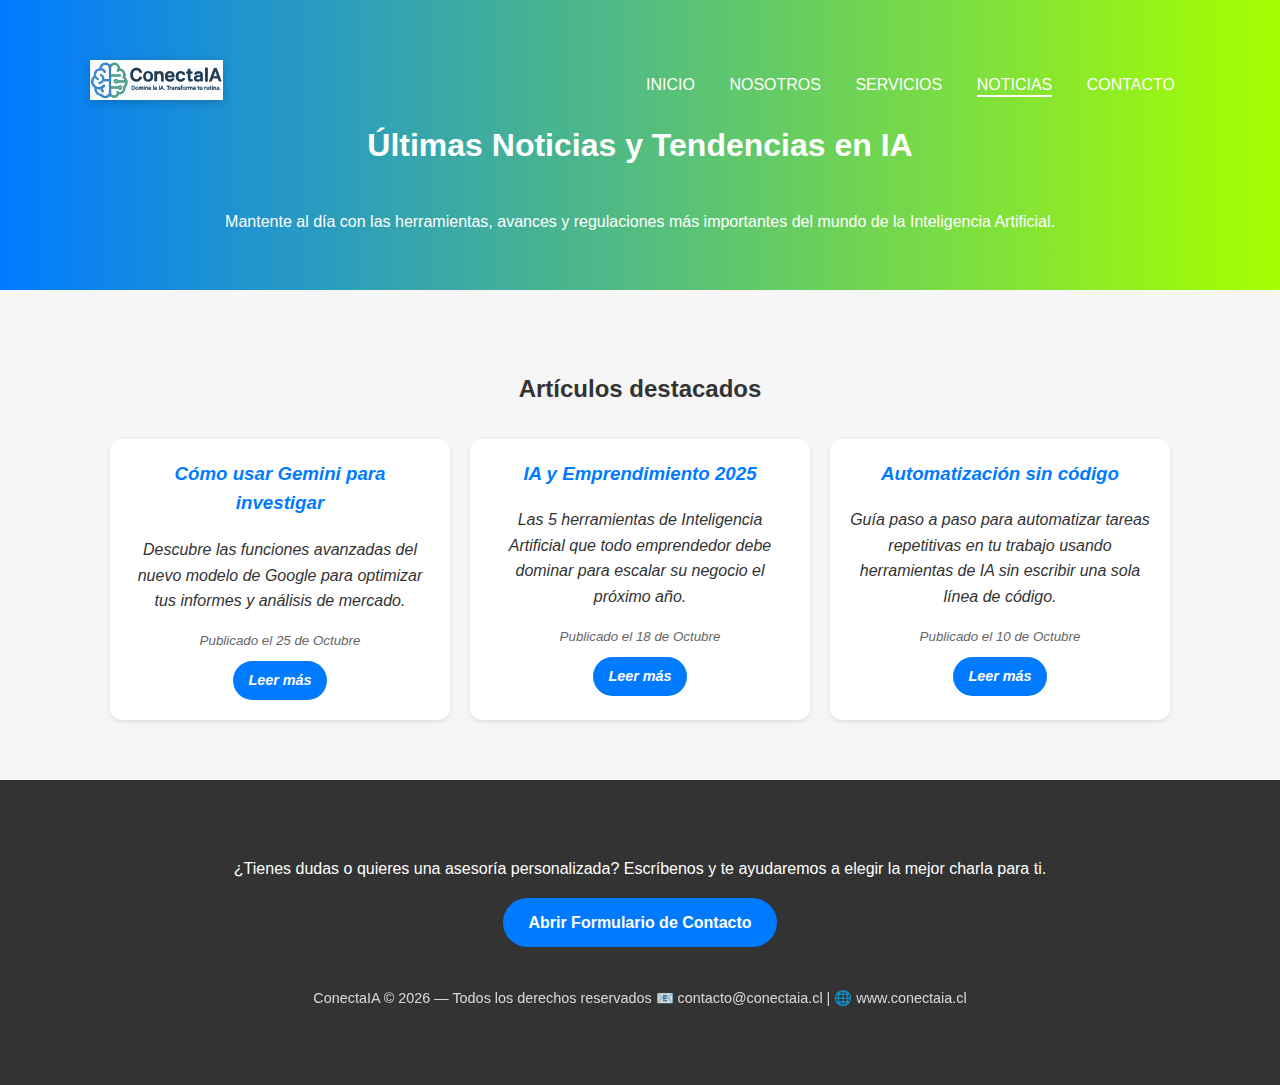
<file: noticias.html>
<!DOCTYPE html>
<html lang="es">
<head>
  <meta charset="UTF-8" />
  <meta name="viewport" content="width=device-width, initial-scale=1.0" />
  <title>Noticias y Blog — ConectaIA</title>
  <link rel="stylesheet" href="styles.css" /> 
  <link rel="icon" href="favicon.ico" type="image/x-icon" />
</head>
<body>
  
  <button class="menu-toggle" aria-controls="mobile-menu" aria-expanded="false">
    <span class="bar"></span>
    <span class="bar"></span>
    <span class="bar"></span>
  </button>

  <nav id="mobile-menu" class="mobile-menu">
    <ul>
      <li><a href="index.html">INICIO</a></li>
      <li><a href="nosotros.html">NOSOTROS</a></li>
      <li><a href="servicios.html">SERVICIOS</a></li>
      <li><a href="noticias.html" class="active">NOTICIAS</a></li>
      <li><a href="#contacto">CONTACTO</a></li>
    </ul>
  </nav>

  <div class="sticky-header">
    <div class="container">
      <div class="logo-container">
        <img src="logo-conectaia.svg" alt="Logo ConectaIA" class="logo-small" />
      </div>

      <nav class="sticky-nav">
        <a href="index.html">INICIO</a>
        <a href="nosotros.html">NOSOTROS</a>
        <a href="servicios.html">SERVICIOS</a>
        <a href="noticias.html" class="active">NOTICIAS</a>
        <a href="#contacto">CONTACTO</a>
      </nav>
    </div>
  </div>


  <header class="page-header">
    <div class="container">
        <div class="logo-container">
            <img src="logo-conectaia.svg" alt="Logo ConectaIA" class="logo" />
        </div>
        
        <nav class="main-nav">
            <a href="index.html">INICIO</a>
            <a href="nosotros.html">NOSOTROS</a>
            <a href="servicios.html">SERVICIOS</a>
            <a href="noticias.html" class="active">NOTICIAS</a>
            <a href="#contacto">CONTACTO</a>
        </nav>
      
      <h1>Últimas Noticias y Tendencias en IA</h1>
      <p>
        Mantente al día con las herramientas, avances y regulaciones más importantes del mundo de la Inteligencia Artificial.
      </p>
    </div>
  </header>

  <section class="testimonials"> <div class="container">
      <h2>Artículos destacados</h2>
      
      <div class="testimonials-grid blog-grid">
        
        <div class="testimonial card">
          <h3 style="color: var(--blue); margin-top: 0;">Cómo usar Gemini para investigar</h3>
          <p>Descubre las funciones avanzadas del nuevo modelo de Google para optimizar tus informes y análisis de mercado.</p>
          <small style="color: #666; display: block; margin-bottom: 10px;">Publicado el 25 de Octubre</small>
          <a href="#" class="btn btn-primary" style="padding: 8px 15px; font-size: 0.9rem;">Leer más</a>
        </div>
        
        <div class="testimonial card">
          <h3 style="color: var(--blue); margin-top: 0;">IA y Emprendimiento 2025</h3>
          <p>Las 5 herramientas de Inteligencia Artificial que todo emprendedor debe dominar para escalar su negocio el próximo año.</p>
          <small style="color: #666; display: block; margin-bottom: 10px;">Publicado el 18 de Octubre</small>
          <a href="#" class="btn btn-primary" style="padding: 8px 15px; font-size: 0.9rem;">Leer más</a>
        </div>
        
        <div class="testimonial card">
          <h3 style="color: var(--blue); margin-top: 0;">Automatización sin código</h3>
          <p>Guía paso a paso para automatizar tareas repetitivas en tu trabajo usando herramientas de IA sin escribir una sola línea de código.</p>
          <small style="color: #666; display: block; margin-bottom: 10px;">Publicado el 10 de Octubre</small>
          <a href="#" class="btn btn-primary" style="padding: 8px 15px; font-size: 0.9rem;">Leer más</a>
        </div>
        
      </div>
      
    </div>
  </section>
  
  <footer id="contacto" class="footer">
    <div class="container">
        <p>¿Tienes dudas o quieres una asesoría personalizada? Escríbenos y te ayudaremos a elegir la mejor charla para ti.</p>

        <a href="#" class="btn btn-primary open-modal-btn">Abrir Formulario de Contacto</a> 

        <p class="footer-copy">
            ConectaIA © 2026 — Todos los derechos reservados  
            📧 contacto@conectaia.cl | 🌐 www.conectaia.cl
        </p>
    </div>
</footer>

 <!--  <footer id="contacto" class="footer">
    <div class="container">
      <h2>Conecta con nosotros</h2>
      <p>¿Tienes dudas o quieres una asesoría personalizada? Escríbenos y te ayudaremos a elegir la mejor charla para ti.</p>

      <form class="contact-form">
        <input type="text" placeholder="Nombre" required />
        <input type="email" placeholder="Correo electrónico" required />
        <textarea placeholder="Mensaje" rows="4" required></textarea>
        <button type="submit" class="btn btn-primary">Enviar mensaje</button>
      </form>

      <p class="footer-copy">
        ConectaIA © 2025 — Todos los derechos reservados  
        📧 contacto@conectaia.cl | 🌐 www.conectaia.cl
      </p>
    </div>
  </footer> -->
  <div id="contact-modal" class="modal-overlay">
    <div class="modal-content">
        <button class="close-modal-btn">&times;</button>
        
        <img src="logo-conectaia.svg" alt="Logo ConectaIA" class="modal-logo" />

        <h2>Conecta con nosotros</h2>
        <p>Déjanos tu mensaje y te responderemos a la brevedad.</p>
        
        <form class="contact-form">
            <input type="text" placeholder="Nombre" required />
            <input type="email" placeholder="Correo electrónico" required />
            <textarea placeholder="Mensaje" rows="4" required></textarea>
            <button type="submit" class="btn btn-primary">Enviar mensaje</button>
        </form>

    </div>
</div>

<script>
  document.addEventListener('DOMContentLoaded', function() {
      // Elementos de Navegación Existentes
      const menuToggle = document.querySelector('.menu-toggle');
      const mobileMenu = document.getElementById('mobile-menu');
      const stickyHeader = document.querySelector('.sticky-header'); 
      const heroSection = document.querySelector('.hero') || document.querySelector('.page-header');
      const scrollToTopBtn = document.getElementById('scrollToTopBtn'); 
      const breakpoint = 768; 

      // NUEVOS Elementos del Modal
      const contactModal = document.getElementById('contact-modal');
      const openModalButtons = document.querySelectorAll('a[href="#contacto"], .open-modal-btn'); // Selecciona todos los enlaces 'CONTACTO' y el botón en el footer
      const closeModalBtn = contactModal.querySelector('.close-modal-btn');

      // Función de Apertura
      function openModal(e) {
          e.preventDefault(); // Evita que el navegador salte a #contacto
          contactModal.classList.add('visible');
      }

      // Función de Cierre
      function closeModal() {
          contactModal.classList.remove('visible');
      }

      // -----------------------------------------------------------
      // 1. MANEJO DEL MODAL
      // -----------------------------------------------------------
      
      // Abrir al hacer clic en cualquier enlace de contacto
      openModalButtons.forEach(button => {
          button.addEventListener('click', openModal);
      });

      // Cerrar al hacer clic en el botón X
      closeModalBtn.addEventListener('click', closeModal);
      
      // Cerrar al hacer clic en el fondo oscuro
      contactModal.addEventListener('click', (e) => {
          if (e.target.classList.contains('modal-overlay')) {
              closeModal();
          }
      });
      
      // Cerrar con tecla ESC
      document.addEventListener('keydown', (e) => {
          if (e.key === 'Escape' && contactModal.classList.contains('visible')) {
              closeModal();
          }
      });

      // -----------------------------------------------------------
      // 2. LÓGICA DE NAVEGACIÓN Y SCROLL (EXISTENTE)
      // -----------------------------------------------------------
      
      // Lógica del Menú de Navegación (sin cambios)
      function toggleMenu() {
          const isExpanded = mobileMenu.classList.contains('open');
          mobileMenu.classList.toggle('open');
          menuToggle.setAttribute('aria-expanded', !isExpanded);
      }

      menuToggle.addEventListener('click', toggleMenu);

      const menuLinks = mobileMenu.querySelectorAll('a');
      menuLinks.forEach(link => {
          link.addEventListener('click', () => {
              if (mobileMenu.classList.contains('open')) {
                  toggleMenu();
              }
          });
      });
      
      window.addEventListener('resize', () => {
         if (window.innerWidth > breakpoint && mobileMenu.classList.contains('open')) {
             mobileMenu.classList.remove('open');
             menuToggle.setAttribute('aria-expanded', 'false');
         }
      });
      
      // Lógica del Sticky Header y Scroll to Top
      if (stickyHeader && heroSection) {
          const stickyOffset = heroSection.offsetHeight * 0.5;

          function handleScroll() {
              // Lógica del Sticky Header
              if (window.scrollY > stickyOffset) {
                  stickyHeader.classList.add('sticky');
              } else {
                  stickyHeader.classList.remove('sticky');
              }

              // Lógica para mostrar/ocultar el botón Scroll to Top
              if (window.scrollY > 300) { 
                  scrollToTopBtn.classList.add('show');
                  scrollToTopBtn.style.display = 'block';
              } else {
                  scrollToTopBtn.classList.remove('show');
                  setTimeout(() => {
                      if (!scrollToTopBtn.classList.contains('show')) {
                          scrollToTopBtn.style.display = 'none';
                      }
                  }, 300); 
              }
          }
          window.addEventListener('scroll', handleScroll);
          handleScroll();
      }
      
      // Desplazamiento suave al inicio
      if (scrollToTopBtn) {
          scrollToTopBtn.addEventListener('click', function() {
              window.scrollTo({
                  top: 0,
                  behavior: 'smooth' 
              });
          });
      }
  });
</script>
  <button id="scrollToTopBtn" class="scroll-to-top-btn" aria-label="Ir al inicio de la página">
    &uarr;
</button>
</body>
</html>
</file>
<file: styles.css>
:root {
  --blue: #007bff;
  --green: #a6ff00;
  --dark: #333333;
  --light: #ffffff;
  --gray: #f6f6f6;
}

body {
  font-family: 'Poppins', sans-serif;
  color: var(--dark);
  margin: 0;
  background-color: var(--light);
  line-height: 1.6;
}

.container {
  width: 90%;
  max-width: 1100px;
  margin: 0 auto;
}

h1, h2, h3 {
  font-weight: 600;
}

a {
  text-decoration: none;
}

/* NUEVO: BARRA FLOTANTE (STICKY HEADER) */
.sticky-header {
  position: fixed;
  top: 0;
  left: 0;
  width: 100%;
  z-index: 999;
  /* Oculto por defecto y altura cero para no invadir */
  transform: translateY(-100%); 
  opacity: 0;
  transition: transform 0.3s ease-in-out, opacity 0.3s ease-in-out;
  box-shadow: 0 2px 5px rgba(0,0,0,0.2);
  /* Usar el gradiente del header */
  background-color: var(--blue);
  background: linear-gradient(to right, var(--blue), var(--green));
}

/* Estado Activo: Se aplica con JavaScript */
.sticky-header.sticky {
  transform: translateY(0);
  opacity: 1;
}

.sticky-header .container {
  display: flex;
  justify-content: space-between;
  align-items: center;
  padding: 10px 0; /* Un padding sutil */
}

/* Estilos de Logo más pequeño para la barra flotante */
.logo-small {
  width: auto;
  height: 35px; /* Tamaño reducido */
  filter: drop-shadow(0 1px 2px rgba(0, 0, 0, 0.2));
}

/* Estilos de navegación flotante */
.sticky-nav a {
  color: var(--light);
  margin-left: 15px;
  font-weight: 500;
  padding-bottom: 2px;
  border-bottom: 2px solid transparent;
  transition: border-bottom 0.3s;
  font-size: 0.9rem;
}

.sticky-nav a:hover {
  border-bottom: 2px solid var(--light);
}

/* BOTÓN DE HAMBURGUESA */
.menu-toggle {
  /* Oculto por defecto para Desktop */
  display: none; 
  
  position: fixed;
  top: 20px;
  right: 20px;
  width: 50px; /* Tamaño del círculo */
  height: 50px;
  background-color: #2E8B57; /* Fondo Verde Oscuro */
  border: none;
  border-radius: 50%; /* Botón circular */
  cursor: pointer;
  z-index: 1001; 
  padding: 0;
  
  /* CORRECCIÓN FINAL: Estas propiedades DEBEN estar aquí para centrar las barras */
  flex-direction: column;
  justify-content: center;
  align-items: center;
  
  box-shadow: 0 3px 8px rgba(0, 0, 0, 0.3); 
  transition: background-color 0.3s ease; 
}

.menu-toggle:hover {
  background-color: var(--blue); 
}

.bar {
  display: block;
  width: 60%; 
  height: 3px;
  /* CORRECCIÓN FINAL: Líneas Blancas (var(--light)) */
  background-color: var(--light); 
  margin: 4px 0; /* Espaciado entre las barras */
  transition: 0.3s;
  border-radius: 2px;
}

/* -------------------------------------- */
/* MEDIA QUERY para mostrar el botón en MÓVIL */
@media (max-width: 768px) {
  
  /* Hacemos el botón visible en móvil, usando 'flex' para mantener el centrado */
  .menu-toggle {
    display: flex; 
  }
  
  /* ... (resto de estilos de media query sin cambios) ... */
}

/* NUEVO: MENÚ MÓVIL (Off-Canvas) */
.mobile-menu {
  position: fixed;
  top: 0;
  right: 0;
  width: 250px; /* Ancho del menú desplegado */
  height: 100%;
  background-color: var(--dark);
  color: var(--light);
  z-index: 1000;
  /* Oculto por defecto: mueve el menú fuera de la pantalla */
  transform: translateX(100%); 
  transition: transform 0.4s ease-in-out;
  padding-top: 80px;
}

/* Estado Abierto */
.mobile-menu.open {
  transform: translateX(0);
}

.mobile-menu ul {
  list-style: none;
  padding: 0;
  margin: 0;
}

.mobile-menu li a {
  display: block;
  padding: 15px 20px;
  color: var(--light);
  font-weight: 600;
  border-bottom: 1px solid rgba(255, 255, 255, 0.1);
}

.mobile-menu li:last-child a {
  border-bottom: none;
}

.mobile-menu li a:hover {
  background-color: var(--blue);
}


/* HERO */
.hero {
  text-align: center;
  /* Corrección: Color de reserva antes del gradiente */
  background-color: var(--blue);
  background: linear-gradient(to right, var(--blue), var(--green));
  color: var(--light);
  padding: 80px 20px;
  overflow: hidden;
}

.logo-container {
  display: flex;
  justify-content: center;
  align-items: center;
}

.logo {
  width: auto;
  height: auto;
  margin-bottom: 20px;
  filter: drop-shadow(0 2px 4px rgba(0, 0, 0, 0.2));
}

/* Estilos para Navegación Explícita de Escritorio */
.main-nav {
  margin-top: 15px;
  margin-bottom: 30px;
}

.main-nav a {
  color: var(--light);
  margin: 0 15px;
  font-weight: 500;
  padding-bottom: 2px;
  border-bottom: 2px solid transparent;
  transition: border-bottom 0.3s;
}

.main-nav a:hover {
  border-bottom: 2px solid var(--light);
}

.hero h1 {
  font-size: 2rem;
}

.hero p {
  max-width: 600px;
  margin: 10px auto 30px;
}

.hero-buttons .btn {
  margin: 10px;
}

/* BUTTONS */
.btn {
  display: inline-block;
  padding: 12px 25px;
  border-radius: 30px;
  font-weight: 600;
  transition: 0.3s;
}

.btn-primary {
  background-color: var(--blue);
  color: var(--light);
}

.btn-primary:hover {
  background-color: #0056b3;
}

.btn-secondary {
  background-color: transparent;
  color: var(--light);
  border: 2px solid var(--light);
}

.btn-secondary:hover {
  background-color: var(--light);
  color: var(--blue);
}

/* BENEFITS */
.benefits {
  padding: 60px 20px;
  background-color: var(--gray);
  text-align: center;
}

.benefit-cards {
  display: flex;
  flex-wrap: wrap;
  justify-content: center;
  gap: 20px;
  margin-top: 30px;
}

.card {
  background-color: var(--light);
  border-radius: 12px;
  box-shadow: 0 4px 15px rgba(0, 0, 0, 0.05); 
  transition: transform 0.3s ease, box-shadow 0.3s ease;
  padding: 20px;
  width: 280px;
}
/* NUEVA ADICIÓN: Efecto Elevación y Resplandor al hacer Hover */

.card:hover {
  /* Eleva la tarjeta */
  transform: translateY(-5px); 
  /* Sombra + Resplandor Verde */
  box-shadow: 0 10px 20px rgba(0, 0, 0, 0.1), 0 0 15px rgba(166, 255, 0, 0.5); 
}

/* CALENDAR */
.calendar {
  padding: 60px 20px;
  text-align: center;
}

table {
  width: 100%;
  border-collapse: collapse;
  margin: 30px 0;
}

th, td {
  padding: 15px;
  border-bottom: 1px solid #ddd;
}

th {
  background-color: var(--blue);
  color: var(--light);
}

/* TESTIMONIALS */
.testimonials {
  background-color: var(--gray);
  padding: 60px 20px;
  text-align: center;
}

.testimonials-grid {
  display: flex;
  flex-wrap: wrap;
  gap: 20px;
  justify-content: center;
  margin-top: 30px;
}

.testimonial {
  background-color: var(--light);
  padding: 20px;
  border-radius: 12px;
  width: 300px;
  font-style: italic;
  box-shadow: 0 2px 5px rgba(0,0,0,0.1);
}

/* FOOTER */
.footer {
  background-color: var(--dark);
  color: var(--light);
  text-align: center;
  padding: 60px 20px;
}

.contact-form {
  display: flex;
  flex-direction: column;
  gap: 15px;
  margin: 30px auto;
  max-width: 400px;
}

input, textarea {
  padding: 12px;
  border-radius: 8px;
  border: none;
}

.footer-copy {
  margin-top: 40px;
  font-size: 0.9rem;
  opacity: 0.8;
}

/* MEDIA QUERY PARA MÓVILES (Pantallas de 768px o menos) */
@media (max-width: 768px) {
  
  /* Mostrar el botón de hamburguesa en móviles */
  .menu-toggle {
    display: block;
  }
  
  /* Ocultar la navegación de escritorio en móviles */
  .main-nav {
    display: none; 
  }
  
  /* Ocultar la barra flotante en móviles, ya que el menú de hamburguesa la reemplaza */
  .sticky-header {
      display: none;
  }

  /* Ajustes generales */
  .hero {
    padding: 60px 20px;
  }

  .hero h1 {
    font-size: 1.8rem;
  }
  
  /* Contenedores Flex: Apilar tarjetas y testimonios */
  .benefit-cards, 
  .testimonials-grid {
    flex-direction: column; /* Cambia a columna en móviles */
    align-items: center; 
  }
  
  /* Dar ancho completo a las tarjetas (con un máximo) */
  .card, 
  .testimonial {
    width: 100%;
    max-width: 450px; 
  }

  /* Asegurar que la tabla del calendario sea legible en pantallas pequeñas */
  .calendar .container {
    overflow-x: auto; /* Permite desplazamiento horizontal si la tabla es demasiado ancha */
  }
  
  table, th, td {
    white-space: nowrap; /* Evita que el texto de la tabla se rompa */
  }
}
/* NUEVO: HEADER PARA PÁGINAS INTERNAS (Nosotros, Servicios, Noticias) */
.page-header {
  text-align: center;
  /* Mismos colores */
  background-color: var(--blue);
  background: linear-gradient(to right, var(--blue), var(--green));
  color: var(--light);
  /* Padding más pequeño que el hero principal */
  padding: 60px 20px 40px; 
}

.page-header h1 {
  font-size: 2rem;
  margin-top: 10px; /* Separación del logo/nav */
}

/* Ajuste: Mover el logo y la nav principal arriba en páginas internas */
.page-header .logo-container {
    justify-content: flex-start;
    margin-bottom: 0;
}

.page-header .logo {
    margin-bottom: 10px; /* Reducir margen inferior */
    height: 40px; /* Hacer el logo un poco más pequeño */
}

.page-header .main-nav {
    margin-top: 5px;
    margin-bottom: 15px;
    text-align: right;
}

/* Flexbox para alinear logo y nav en la misma fila en desktop */
@media (min-width: 769px) {
    .page-header .container {
        display: flex;
        justify-content: space-between;
        align-items: center;
        flex-wrap: wrap; /* Permite que el h1 y p vayan abajo */
    }
    
    .page-header .logo-container {
        flex-basis: auto; /* Permite que ocupe solo el espacio necesario */
    }

    .page-header .main-nav {
        flex-basis: auto;
        margin-top: 0;
        margin-bottom: 0;
    }

    .page-header h1, 
    .page-header p {
        flex-basis: 100%; /* El título y párrafo ocupan todo el ancho */
        text-align: center;
    }
}


/* Estilo para marcar la página activa en los menús */
.main-nav .active,
.sticky-nav .active {
    border-bottom: 2px solid var(--light) !important;
}

.mobile-menu a.active {
    background-color: var(--blue);
}
/* NUEVO: BOTÓN SCROLL TO TOP */
.scroll-to-top-btn {
  display: none; /* Oculto por defecto */
  position: fixed;
  bottom: 25px; /* Separación del borde inferior */
  right: 25px; /* Separación del borde derecho */
  z-index: 99; /* Por encima de la mayoría de los elementos */
  background-color: var(--blue);
  color: var(--light);
  border: none;
  border-radius: 50%; /* Botón circular */
  width: 45px;
  height: 45px;
  font-size: 1.5rem;
  line-height: 45px; /* Centrar el icono */
  text-align: center;
  cursor: pointer;
  box-shadow: 0 2px 10px rgba(0, 0, 0, 0.3);
  opacity: 0;
  transition: opacity 0.3s, background-color 0.3s; /* Transición suave para aparición y color */
}

/* Estado Activo: Se aplica con JavaScript */
.scroll-to-top-btn.show {
  opacity: 1;
}

.scroll-to-top-btn:hover {
  background-color: #0056b3; /* Un color un poco más oscuro al pasar el mouse */
}
/* --- ESTILOS PARA LA VENTANA MODAL FLOTANTE (PANTALLA COMPLETA) --- */

/* Capa de Fondo (Overlay) - Ahora solo un contenedor de animación */
.modal-overlay {
  display: none; 
  position: fixed;
  top: 0;
  left: 0;
  width: 100%;
  height: 100%;
  /* Quitamos el fondo negro, lo pondremos en el contenido */
  background-color: transparent; 
  z-index: 10000; 
  opacity: 0;
  transition: opacity 0.4s ease-in-out;
}

/* Estado Visible */
.modal-overlay.visible {
  display: block;
  opacity: 1;
}

/* Contenido del Modal (Ahora es el que ocupa toda la pantalla y tiene el color) */
.modal-content {
  /* Fondo con el gradiente de la web */
  background-color: var(--blue);
  background: linear-gradient(to right, var(--blue), var(--green)); 
  
  color: var(--light); /* Texto blanco para contraste */
  padding: 50px 20px;
  margin: 0;
  border-radius: 0; /* Sin bordes redondeados */
  max-width: 100%;
  width: 100%;
  height: 100%;
  
  /* Centrado físico vertical y horizontal */
  position: absolute;
  top: 0;
  left: 0;
  
  /* Usamos Flexbox para centrar el formulario dentro de la pantalla */
  display: flex;
  flex-direction: column;
  justify-content: center;
  align-items: center;
  text-align: center;
  
  /* Animación: entra desde arriba */
  transform: translateY(-100%); 
  transition: transform 0.5s ease-in-out;
}

/* Estado Visible del Contenido */
.modal-overlay.visible .modal-content {
  transform: translateY(0);
}

/* Botón de Cerrar */
.close-modal-btn {
  position: fixed; 
  top: 30px; /* Aumentamos el espacio desde arriba (antes 20px) */
  right: 50px; /* Aumentamos el espacio desde la derecha (antes 40px) */
  background: none;
  border: 2px solid var(--light); 
  border-radius: 50%;
  padding: 5px 15px;
  font-size: 2rem;
  cursor: pointer;
  color: var(--light); 
  line-height: 1; /* Esto ayuda a centrar el 'x' verticalmente */
  z-index: 10001; 
  transition: background-color 0.2s, color 0.2s;
}

.close-modal-btn:hover {
  background-color: var(--light);
  color: var(--blue); 
}

/* Ajustes de Color para el Contenido del Modal */
.modal-content h2 {
  color: var(--light); /* Aseguramos que el título sea blanco */
  margin-top: 0;
  font-size: 2.5rem;
}

.modal-content p {
  color: var(--light);
  max-width: 400px; /* Para que el párrafo no se extienda demasiado */
}

/* Ajuste del Formulario dentro del modal de pantalla completa */
.modal-content .contact-form {
  margin: 30px auto 0;
  max-width: 400px;
  width: 90%;
}

/* Estilos para el Logo dentro del Modal */
.modal-logo {
  width: 250px; /* Tamaño adecuado para el logo */
  height: auto;
  margin-bottom: 30px; /* Espacio debajo del logo */
  opacity: 0.9; /* Pequeña transparencia */
}

/* Ajustes para el título si el logo está arriba */
.modal-content h2 {
  margin-top: 0; /* Asegurar que no haya margen extra arriba si el logo ya tiene margen-bottom */
  font-size: 2.5rem;
  color: var(--light);
}

/* Media Query para pantallas más pequeñas (opcional, si el logo es demasiado grande en móvil) */
@media (max-width: 480px) {
  .modal-logo {
      width: 120px; /* Reducir el tamaño del logo en móviles pequeños */
      margin-bottom: 20px;
  }
  .modal-content h2 {
      font-size: 2rem; /* Reducir tamaño del título en móviles */
  }
}

/* -------------------------------------- */
/* ANIMACIÓN: PULSO PARA EL BOTÓN CTA */
/* -------------------------------------- */

/* 1. Definición del Keyframe 'pulse-cta' */
@keyframes pulse-cta {
  0% {
    transform: scale(1);
    box-shadow: 0 0 0 0 rgba(0, 123, 255, 0.7); /* Azul de tu paleta */
  }
  70% {
    transform: scale(1.02); /* Escala ligeramente el botón */
    box-shadow: 0 0 0 10px rgba(0, 123, 255, 0); /* El pulso se expande y se desvanece */
  }
  100% {
    transform: scale(1);
    box-shadow: 0 0 0 0 rgba(0, 123, 255, 0);
  }
}

/* 2. Aplicación al Botón CTA Principal (Ej: el primero en el Hero) */
.hero-buttons .btn-primary {
  /* Asegura que el botón sea un elemento que se pueda escalar */
  display: inline-block; 
  
  /* Aplicar la animación: nombre | duración | repetición | función de tiempo */
  animation: pulse-cta 2s infinite ease-in-out; 
}
/* Aplicación de la animación Pulse al nuevo botón de pago */
.btn-cta-pay {
  display: inline-block; 
  /* Aplicar la animación: nombre | duración | repetición | función de tiempo */
  animation: pulse-cta 2s infinite ease-in-out; 
  /* Asegurar que el botón de pago use el color primario de fondo */
  background-color: var(--blue);
}

/* Estilo Específico para el Modal de Agenda */
.schedule-content {
  /* HEREDA: Fullscreen, Gradiente, Texto Blanco de .modal-content */
  
  /* Desactivamos el centrado vertical estricto del modal de Contacto */
  justify-content: flex-start; 
  
  /* Añadimos espacio superior y horizontal */
  padding: 50px 20px; 
  
  /* Aseguramos que el contenido interno pueda tener un ancho limitado */
  width: 100%;
  height: 100%;
}

/* Estilo para el contenedor de calendario/formulario (El que limita el ancho) */
.schedule-container {
  display: flex;
  gap: 30px;
  margin: 40px auto 0; /* Centra el bloque de 800px horizontalmente */
  text-align: left;
  
  /* Limitar el ancho y centrar en pantallas grandes */
  max-width: 800px; 
  width: 90%;
  
  /* Fondo sutil para el contenido para que resalte sobre el gradiente */
  background-color: rgba(255, 255, 255, 0.1);
  padding: 25px;
  border-radius: 10px;
}

.calendar-placeholder,
.booking-form {
  flex: 1; 
}

/* Ajustes de color de fondo/texto para los elementos internos */
.calendar-placeholder {
  padding: 20px;
  border: 1px solid rgba(255, 255, 255, 0.2);
  border-radius: 8px;
  background-color: rgba(0, 0, 0, 0.1); /* Fondo sutil más oscuro */
}

/* Letras del calendario/placeholder */
.calendar-placeholder p {
  font-weight: 600;
  color: var(--light); 
  margin-top: 15px;
}

.booking-form h3 {
  color: var(--light); 
  margin-top: 0;
}

.booking-form input {
  /* Mantener inputs en blanco para que se vean bien */
  background-color: var(--light);
  color: var(--dark);
  display: block;
  width: 100%;
  margin-bottom: 15px;
  padding: 12px;
  border: 1px solid #ccc;
  border-radius: 8px;
}

/* Media Query para móvil: apilar calendario y formulario */
@media (max-width: 768px) {
  /* Contenido del Modal de Contacto (por si acaso) */
  .modal-content {
      padding: 20px;
  }

  /* Modal de Agenda: Contenedor Principal */
  .schedule-content {
      padding: 20px 10px; 
  }
  
  /* Contenedor de Formulario y Calendario */
  .schedule-container {
      flex-direction: column; /* Apila el calendario y el formulario */
      padding: 15px;
      margin: 20px auto 0; /* Asegura el centrado horizontal */
      width: 100%; /* Permite que el contenedor use todo el ancho disponible */
      max-width: 400px; /* Limita el ancho del contenedor central para que no sea muy ancho */
  }

  .calendar-placeholder,
  .booking-form {
      width: 100%; /* Asegura que los elementos internos ocupen todo el ancho */
  }
}

/* Ajuste de estilos para el nuevo input de calendario */
.calendar-selection {
  padding: 20px;
  border: 1px solid rgba(255, 255, 255, 0.2);
  border-radius: 8px;
  background-color: rgba(0, 0, 0, 0.1); 
}

#flatpickr-calendar {
  width: 100%;
  padding: 12px;
  margin-bottom: 10px;
  border: 1px solid #ccc;
  border-radius: 8px;
  cursor: pointer;
  background-color: var(--light);
  color: var(--dark);
}

#selected-datetime {
  font-weight: 600;
  color: var(--light); 
  margin-top: 15px;
}
/* ---------------------------------------------------- */
/* NUEVA SECCIÓN: VIDEO HERO CTA */
/* ---------------------------------------------------- */

.video-hero-cta {
  position: relative;
  height: 60vh; /* Altura de la sección. Ajusta este valor si lo necesitas más alto o bajo. */
  display: flex;
  align-items: center; /* Centra el contenido verticalmente */
  justify-content: center; /* Centra el contenido horizontalmente */
  overflow: hidden;
  text-align: center;
  padding: 50px 0;
  margin-top: 50px; /* Separación de la sección anterior */
}

.video-background {
  position: absolute;
  top: 0;
  left: 0;
  width: 100%;
  height: 100%;
  object-fit: cover; /* Asegura que el video cubra todo el espacio sin distorsionar */
  z-index: 1; 
}

/* Capa de Oscuridad (Overlay) para mejorar la legibilidad del texto blanco */
.video-hero-cta::before {
  content: '';
  position: absolute;
  top: 0;
  left: 0;
  width: 100%;
  height: 100%;
  background: rgba(0, 0, 0, 0.6); /* Oscuridad del 60% */
  z-index: 2;
}

.video-content-overlay {
  position: relative;
  z-index: 3; /* El contenido debe ir encima del video y del overlay */
  color: var(--light); /* Texto blanco para un contraste perfecto */
}

.video-content-overlay h2 {
  font-size: 2.5rem;
  margin-bottom: 20px;
  font-weight: 700;
}

.video-content-overlay p {
  font-size: 1.2rem;
  margin-bottom: 40px;
  max-width: 800px;
  margin-left: auto;
  margin-right: auto;
}

/* Estilo del botón (ajustado para ser más visible sobre el video) */
.video-content-overlay .btn-primary {
  background-color: transparent;
  border: 2px solid var(--light); /* Borde blanco */
  color: var(--light); /* Texto blanco */
  /* Hereda las propiedades de animación del botón .btn-primary */
}

.video-content-overlay .btn-primary:hover {
  background-color: var(--light); /* Fondo blanco al pasar el ratón */
  color: var(--dark); /* Texto oscuro al pasar el ratón */
}

.video-content-overlay .btn-large {
  padding: 15px 30px;
  font-size: 1.1rem;
  border-radius: 50px;
}

/* Media Query para Móviles */
@media (max-width: 768px) {
  .video-hero-cta {
      height: 40vh; /* Altura menor en móvil para optimizar el espacio */
  }
  .video-content-overlay h2 {
      font-size: 1.8rem;
  }
  .video-content-overlay p {
      font-size: 1rem;
  }
}

/* ---------------------------------------------------- */
/* NUEVA SECCIÓN: PREGUNTAS FRECUENTES (FAQ - Accordion) */
/* ---------------------------------------------------- */

.faq-section {
  padding: 80px 0; /* Espaciado superior e inferior */
  /* background-color: var(--light); /* <-- CAMBIADO A BLANCO */
  background-color: var(--gray); /* Fondo gris claro para contraste */
}

.accordion-container {
  max-width: 800px;
  margin: 40px auto 0; /* Centrado y espacio superior */
}

.accordion-item {
  background-color: var(--light); /* Fondo blanco para cada item */
  border-radius: 8px;
  margin-bottom: 15px;
  overflow: hidden; 
  box-shadow: 0 4px 10px rgba(0, 0, 0, 0.08); /* Sombra sutil */
  transition: box-shadow 0.3s ease;
}

.accordion-item:hover {
  box-shadow: 0 6px 15px rgba(0, 0, 0, 0.15), 0 0 8px rgba(166, 255, 0, 0.3);
}

.accordion-header {
  display: flex;
  justify-content: space-between;
  align-items: center;
  padding: 18px 25px;
  cursor: pointer;
  background-color: var(--light);
  border-bottom: 1px solid #eee; /* Separador sutil */
  transition: background-color 0.3s ease;
}

.accordion-header:hover {
  background-color: #f9f9f9;
}

.accordion-header h3 {
  margin: 0;
  font-size: 1.15rem;
  font-weight: 500;
  color: var(--dark);
}

.accordion-icon {
  font-size: 1.5rem;
  font-weight: 700;
  line-height: 1; /* Para centrar el '+' */
  color: var(--blue); /* Color principal de la marca */
  width: 25px;
  text-align: center;
  transition: transform 0.3s ease, color 0.3s ease;
}

/* Estado Activo: La pregunta está abierta */
.accordion-header.active .accordion-icon {
  transform: rotate(45deg); /* Gira el '+' para convertirlo en 'x' */
  color: var(--green); /* Color de acento al abrir */
}

.accordion-content {
  max-height: 0; /* Clave para el efecto de colapso */
  opacity: 0;
  padding: 0 25px;
  transition: max-height 0.5s ease-in-out, padding 0.5s ease-in-out, opacity 0.4s ease;
  overflow: hidden;
  background-color: #fafafa;
}

.accordion-content.open {
  max-height: 500px; /* Valor grande para permitir el crecimiento */
  opacity: 1;
  padding: 20px 25px;
}

.accordion-content p {
  margin: 0 0 10px 0;
  color: var(--dark);
  line-height: 1.7;
}

/* Optimización Móvil */
@media (max-width: 768px) {
  .faq-section {
      padding: 50px 0;
  }
  .accordion-container {
      margin: 20px auto 0;
  }
  .accordion-header {
      padding: 15px 20px;
  }
  .accordion-header h3 {
      font-size: 1rem;
  }
  .accordion-icon {
      font-size: 1.3rem;
  }
  .accordion-content.open {
      padding: 15px 20px;
  }
}

/* ---------------------------------------------------- */
/* NUEVA SECCIÓN: CARRUSEL DE IMÁGENES DE IA */
/* ---------------------------------------------------- */

.ia-carousel-section {
  padding: 60px 0;
  background-color: var(--light); 
}

.carousel-container {
  position: relative;
  max-width: 900px;
  margin: 0 auto;
  overflow: hidden; 
  border-radius: 12px;
  box-shadow: 0 10px 30px rgba(0, 0, 0, 0.15);
}

.carousel-slide {
  display: flex; 
  width: 400%; /* 4 imágenes * 100% */
  transition: transform 0.5s ease-in-out;
}

.carousel-item {
  width: 25%; 
  flex-shrink: 0; 
  aspect-ratio: 16 / 9; /* Relación de aspecto estándar para imágenes */
}

.carousel-item img {
  width: 100%;
  height: 100%;
  object-fit: cover; 
  display: block;
}

/* Indicadores (Dots) */
.carousel-indicators {
  position: absolute;
  bottom: 20px;
  left: 50%;
  transform: translateX(-50%);
  display: flex;
  gap: 10px;
  z-index: 20;
}

.indicator {
  height: 12px;
  width: 12px;
  background-color: rgba(255, 255, 255, 0.5);
  border-radius: 50%;
  cursor: pointer;
  transition: background-color 0.3s, transform 0.3s;
  border: 1px solid rgba(0, 0, 0, 0.1);
}

.indicator.active {
  background-color: var(--green);
  transform: scale(1.1);
  border: 1px solid var(--light);
}

/* Navegación (Flechas) */
.carousel-nav {
  position: absolute;
  top: 50%;
  transform: translateY(-50%);
  background: rgba(0, 0, 0, 0.5);
  color: var(--light);
  border: none;
  padding: 10px 15px;
  cursor: pointer;
  font-size: 1.5rem;
  line-height: 1;
  z-index: 20;
  transition: background 0.3s, opacity 0.3s;
  border-radius: 50%;
  opacity: 0.8;
}

.carousel-nav:hover {
  background: var(--blue);
  opacity: 1;
}

.carousel-nav.prev {
  left: 10px;
}

.carousel-nav.next {
  right: 10px;
}

/* Responsive: Ajustes para móvil */
@media (max-width: 768px) {
  .ia-carousel-section {
      padding: 40px 0;
  }
  .carousel-container {
      border-radius: 8px;
  }
  .carousel-nav {
      font-size: 1.2rem;
      padding: 8px 12px;
  }
  .indicator {
      height: 10px;
      width: 10px;
  }
}
</file>
